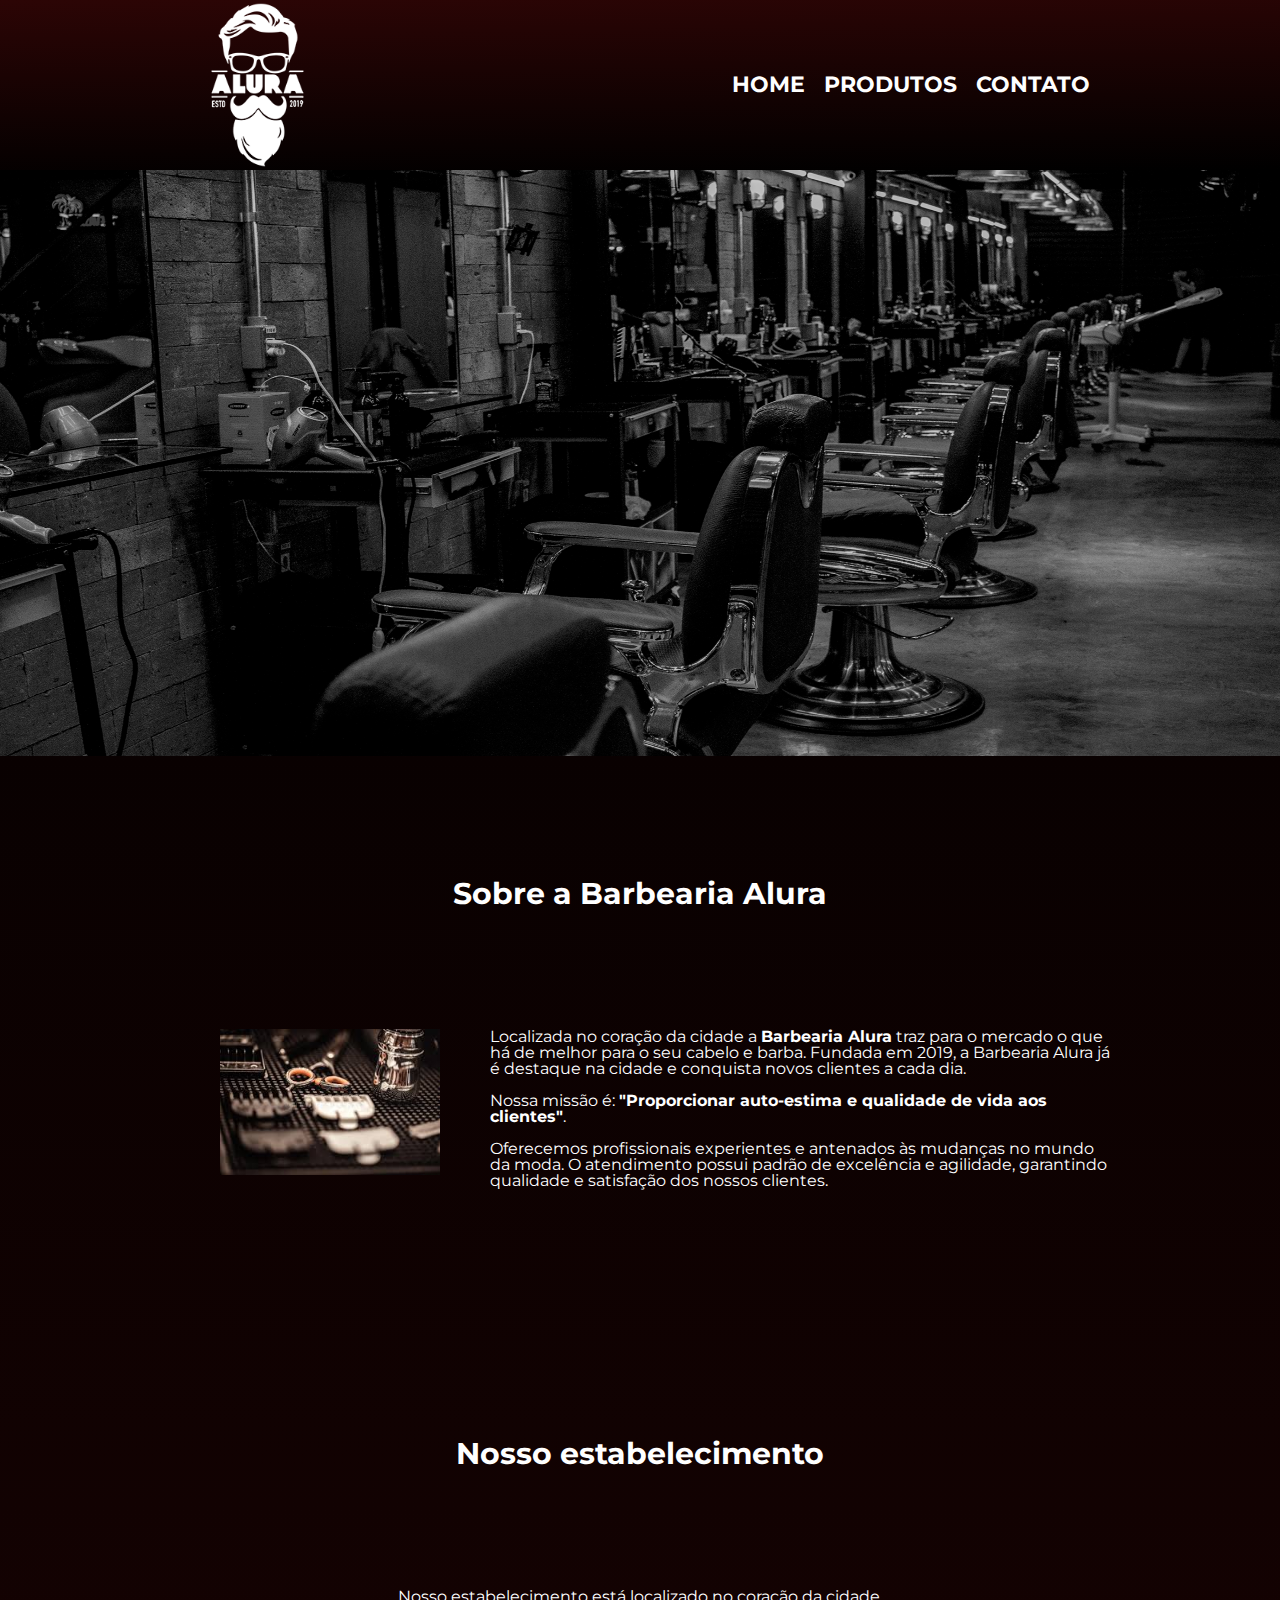
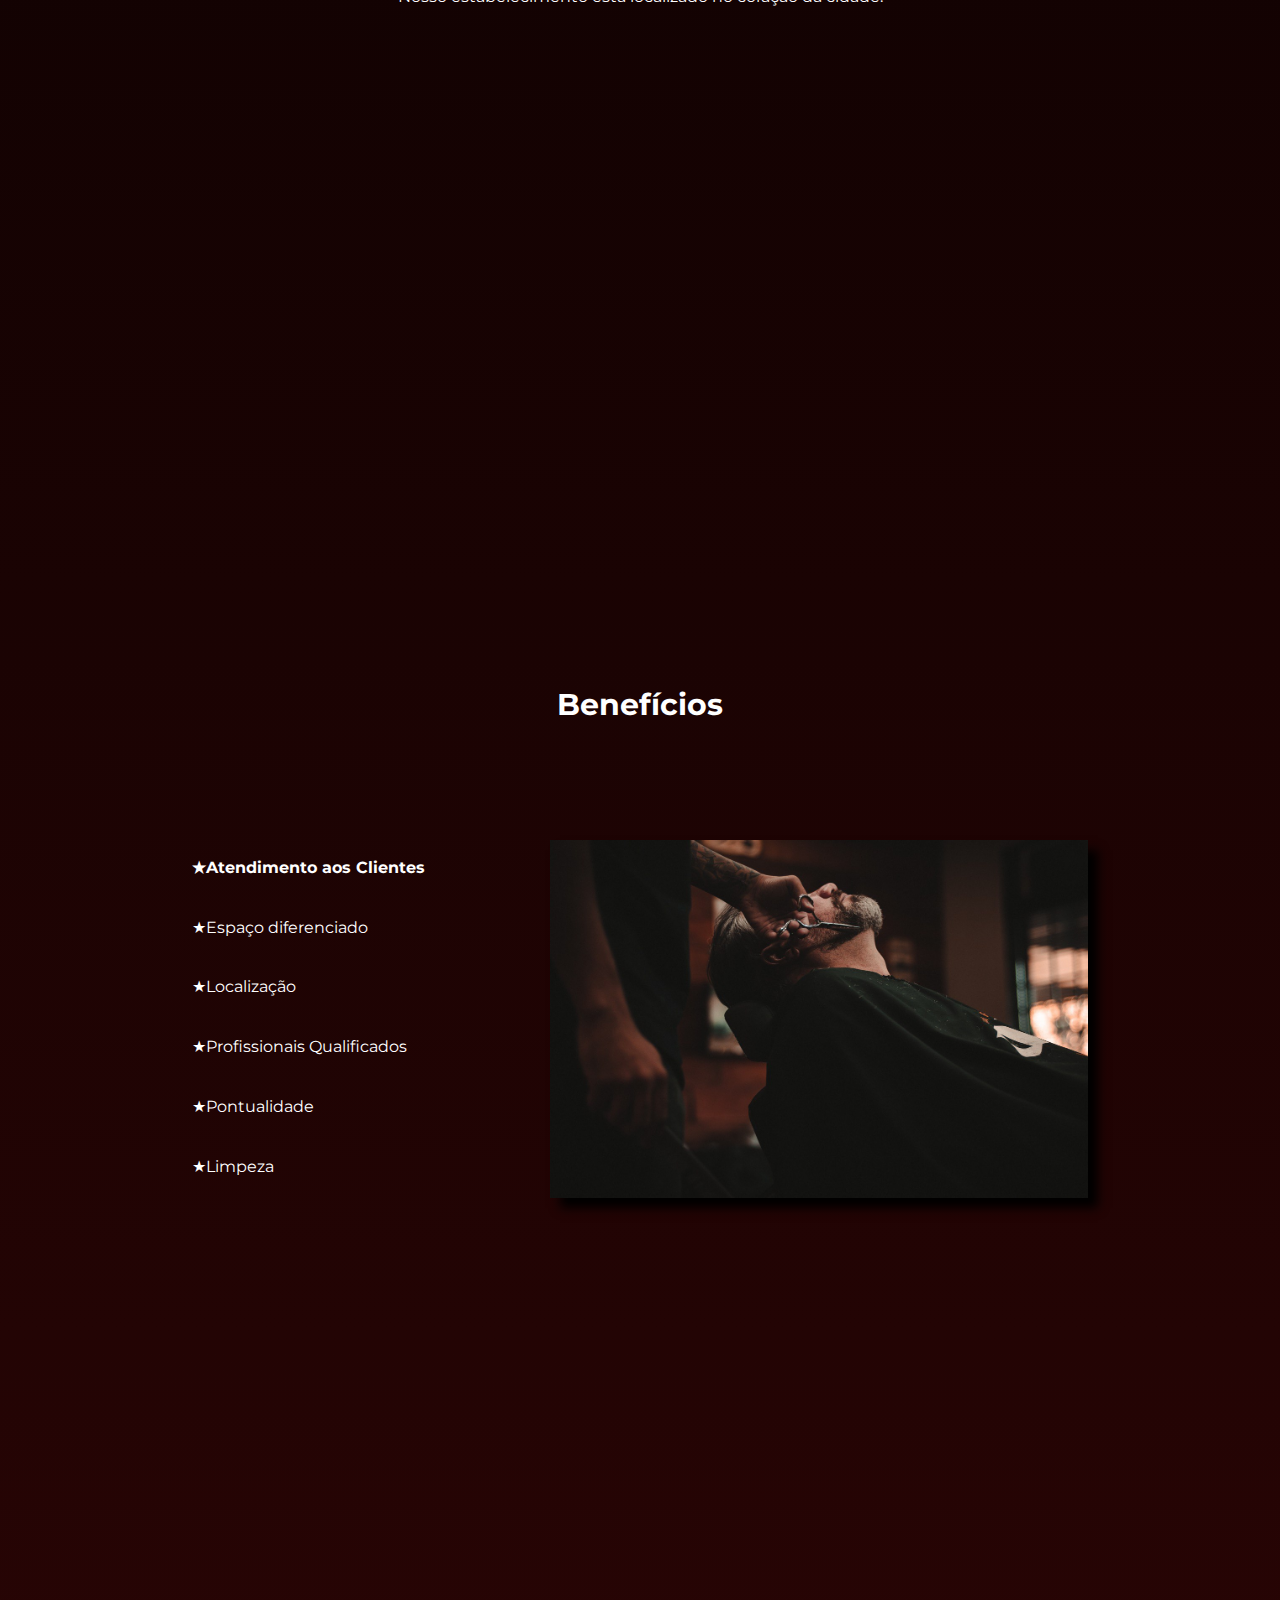
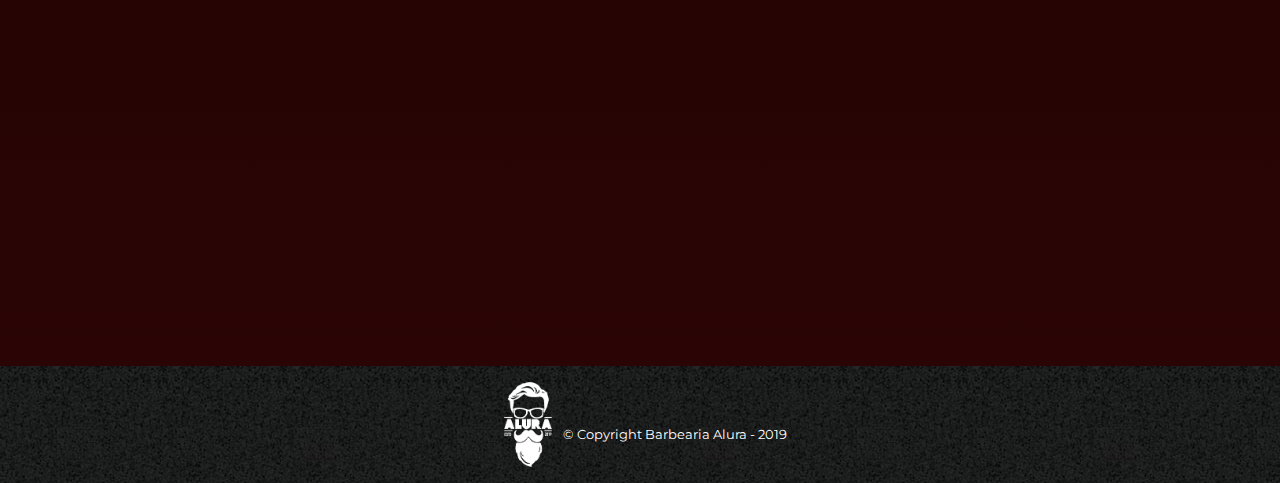
<file: index.html>
<!DOCTYPE html>
<html lang="pt-br">
	<head>
		<meta charset="UTF-8">
		<meta name="viewport" content="width=device-width">
		<title>Barbearia Alura.github.io</title>

		<link rel="stylesheet" href="reset.css">
		<link rel="stylesheet" href="style.css">
		<style>@import url('https://fonts.googleapis.com/css2?family=Montserrat:wght@500&display=swap');</style>

	<body>
		<header>
			<div class="caixa">
				<img src="logo-branco.png">
				<nav>
					<ul>
						<li><a href="index.html">Home</a></li>
						<li><a href="produtos.html">Produtos</a></li>
						<li><a href="contato.html">Contato</a></li>
					</ul>
				</nav>
			</div>
		</header>
			<img class="banner" src="BARBEARIA-ARACAJU-BARBEIRO-MESTRE.png">
			<main>				
				<section class="principal">
					<h2 class="titulo-principal">Sobre a Barbearia Alura</h2>	
			 		<img class="utensilios" src="images-1.jpg" alt="Utensilios de Barbeiro.">

					<p>Localizada no coração da cidade a <strong>Barbearia Alura</strong> traz para o mercado o que há de melhor para o seu cabelo e barba. Fundada em 2019, a Barbearia Alura já é destaque na cidade e conquista novos clientes a cada dia.</p>

					<p id="missao"><em>Nossa missão é: <strong>"Proporcionar auto-estima e qualidade de vida aos clientes"</strong>.</em></p>

					<p>Oferecemos profissionais experientes e antenados às mudanças no mundo da moda. O atendimento possui padrão de excelência e agilidade, garantindo qualidade e satisfação dos nossos clientes.</p>
				</section>
				<section class="mapa">
					<h3 class="titulo-principal">Nosso estabelecimento</h3>
					<p>Nosso estabelecimento está localizado no coração da cidade.</p>
						<div class="mapa-conteudo">
							<iframe src="https://www.google.com/maps/embed?pb=!1m18!1m12!1m3!1d3652.943384937687!2d-46.41920192628784!3d-23.713715720101114!2m3!1f0!2f0!3f0!3m2!1i1024!2i768!4f13.1!3m3!1m2!1s0x94ce6ceea49676ff%3A0xb53cad77fd1eb705!2sRibeir%C3%A3o%20Pires!5e0!3m2!1spt-BR!2sbr!4v1686275717918!5m2!1spt-BR!2sbr" width="100%" height="400" style="border:0;" allowfullscreen="" loading="lazy" referrerpolicy="no-referrer-when-downgrade"></iframe>
						</div>						
				</section>
				<section class="beneficios">
					<h3 class="titulo-principal">Benefícios</h3>
					<div class="conteudo-beneficios">
						<ul class="lista-beneficios">
							<li class="itens">Atendimento aos Clientes</li>
							<li class="itens">Espaço diferenciado</li>
							<li class="itens">Localização</li>
							<li class="itens">Profissionais Qualificados</li>
							<li class="itens">Pontualidade</li>
							<li class="itens">Limpeza</li>
						</ul><img src="beneficios.jpg" class="imagem-beneficios">
					</div> 
					<div class="video">
						<iframe width="100%" height="315" src="https://www.youtube.com/embed/wcVVXUV0YUY" frameborder="0" allow="accelerometer; autoplay; encrypted-media; gyroscope; picture-in-picture" allowfullscreen></iframe>
					</div>
				</section>
			</main>
		<footer>
			<img src="logo-branco.png">
			<p class="copyright">&copy; Copyright Barbearia Alura - 2019</p>
		</footer>
	</body>
</html>
</file>
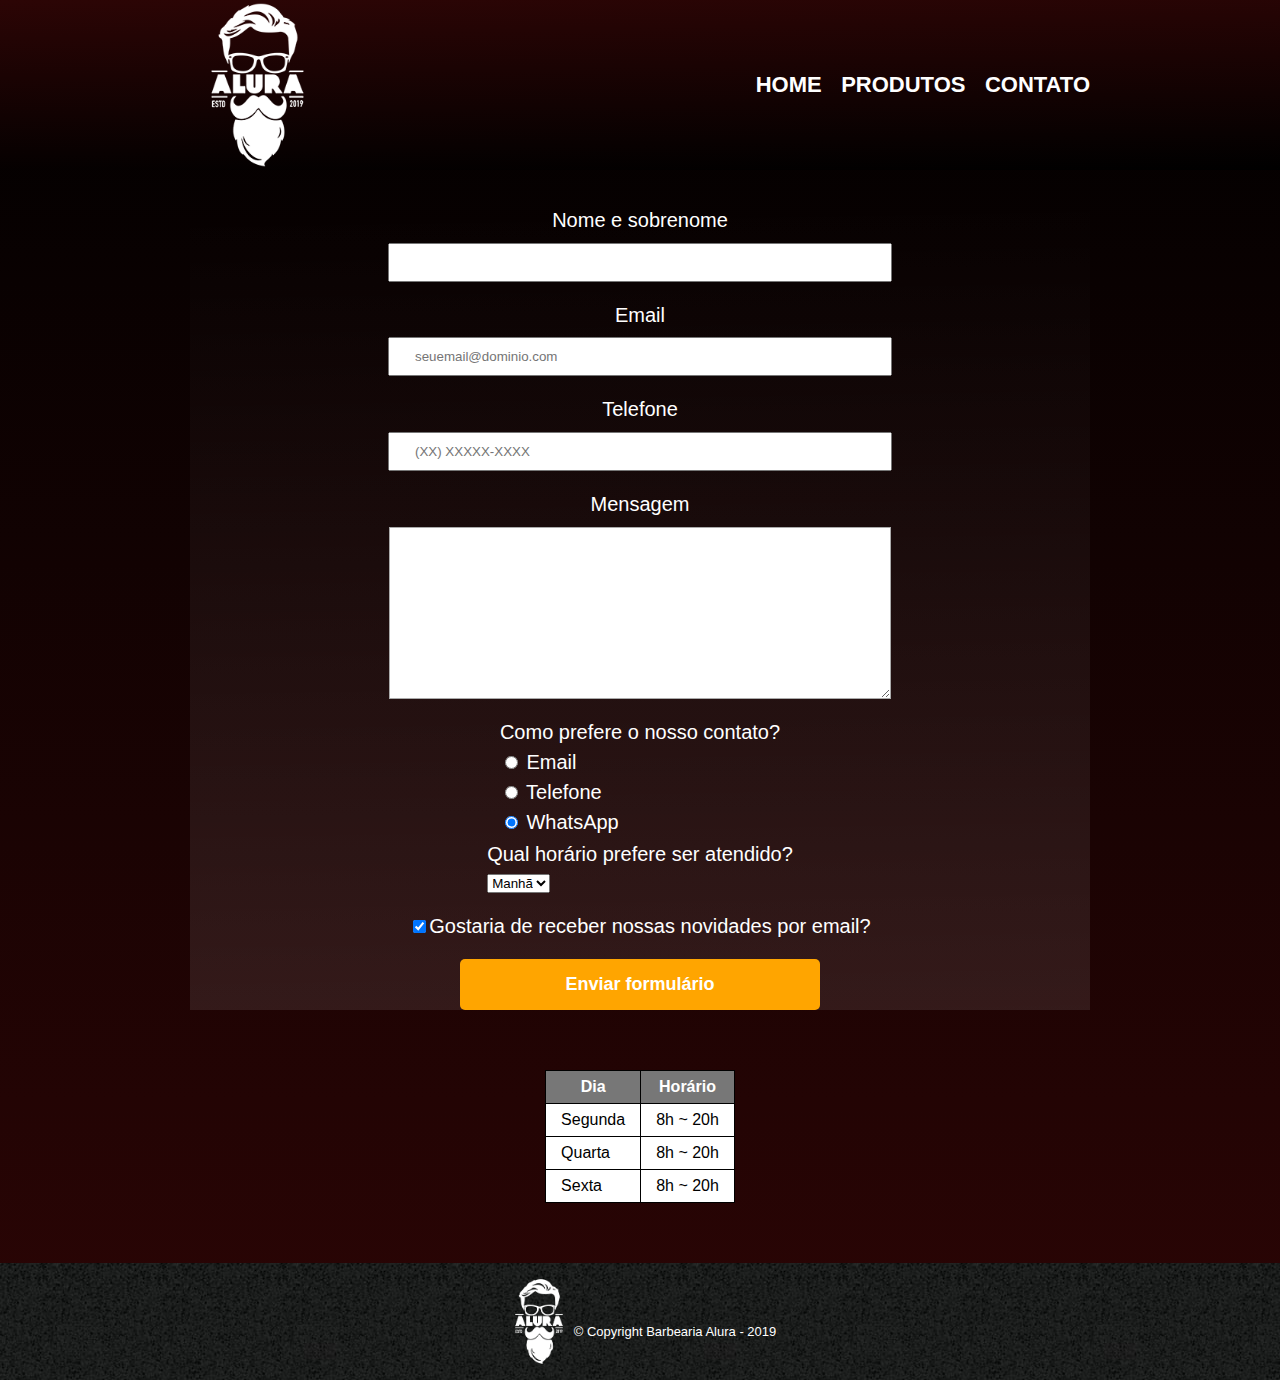
<file: contato.html>
<!DOCTYPE html>
<html>
	<head>
		<meta charset="UTF-8">
		<title>Contato - Barbearia Alura</title>

		<link rel="stylesheet" href="reset.css">
		<link rel="stylesheet" href="style.css">
	</head>
	<body>
		<header>
			<div class="caixa">
				<img src="logo-branco.png" alt="logo da Barbearia Alura">

				<nav>
					<ul>
						<li><a href="index.html">Home</a></li>
						<li><a href="produtos.html">Produtos</a></li>
						<li><a href="contato.html">Contato</a></li>
					</ul>
				</nav>
			</div>
		</header>
		
			<main>
			<form>
				<label for="nomesobrenome">Nome e sobrenome</label>
				<input type="text" id="nomesobrenome" class="input-padrao" required>

				<label for="email">Email</label>
				<input type="email" id="email" class="input-padrao" required placeholder="seuemail@dominio.com">

				<label for="telefone">Telefone</label>
				<input type="tel" id="telefone" class="input-padrao" required placeholder="(XX) XXXXX-XXXX">

				<label for="mensagem">Mensagem</label>
				<textarea cols="70" rows="10" id="mensagem" class="input-padrao" required></textarea>

				<fieldset>
					<legend>Como prefere o nosso contato?</legend>
					<label for="radio-email"><input type="radio" name="contato" value="email" id="radio-email"> Email</label>
					
					<label for="radio-telefone"><input type="radio" name="contato" value="telefone" id="radio-telefone"> Telefone</label>
					
					<label for="radio-whatsapp"><input type="radio" name="contato" value="whatsapp" id="radio-whatsapp" checked> WhatsApp</label>
				</fieldset>

				<fieldset>
					<legend>Qual horário prefere ser atendido?</legend>
					<select>
						<option>Manhã</option>
						<option>Tarde</option>
						<option>Noite</option>
					</select>
				</fieldset>

				<label class="checkbox"><input type="checkbox" checked>Gostaria de receber nossas novidades por email?</label>

				<input type="submit" value="Enviar formulário" class="enviar">
			</form>

			<table>
				<thead>
					<tr>
						<th>Dia</th>
						<th>Horário</th>
					</tr>
				</thead>
				<tbody>
					<tr>
						<td>Segunda</td>
						<td>8h ~ 20h</td>
					</tr>
					<tr>
						<td>Quarta</td>
						<td>8h ~ 20h</td>
					</tr>
					<tr>
						<td>Sexta</td>
						<td>8h ~ 20h</td>
					</tr>
				</tbody>
			</table>
		</main>

		<footer>
			<img src="logo-branco.png"  alt="logo da Barbearia Alura">
			<p class="copyright">&copy; Copyright Barbearia Alura - 2019</p>
		</footer>
	</body>

</html>
</file>
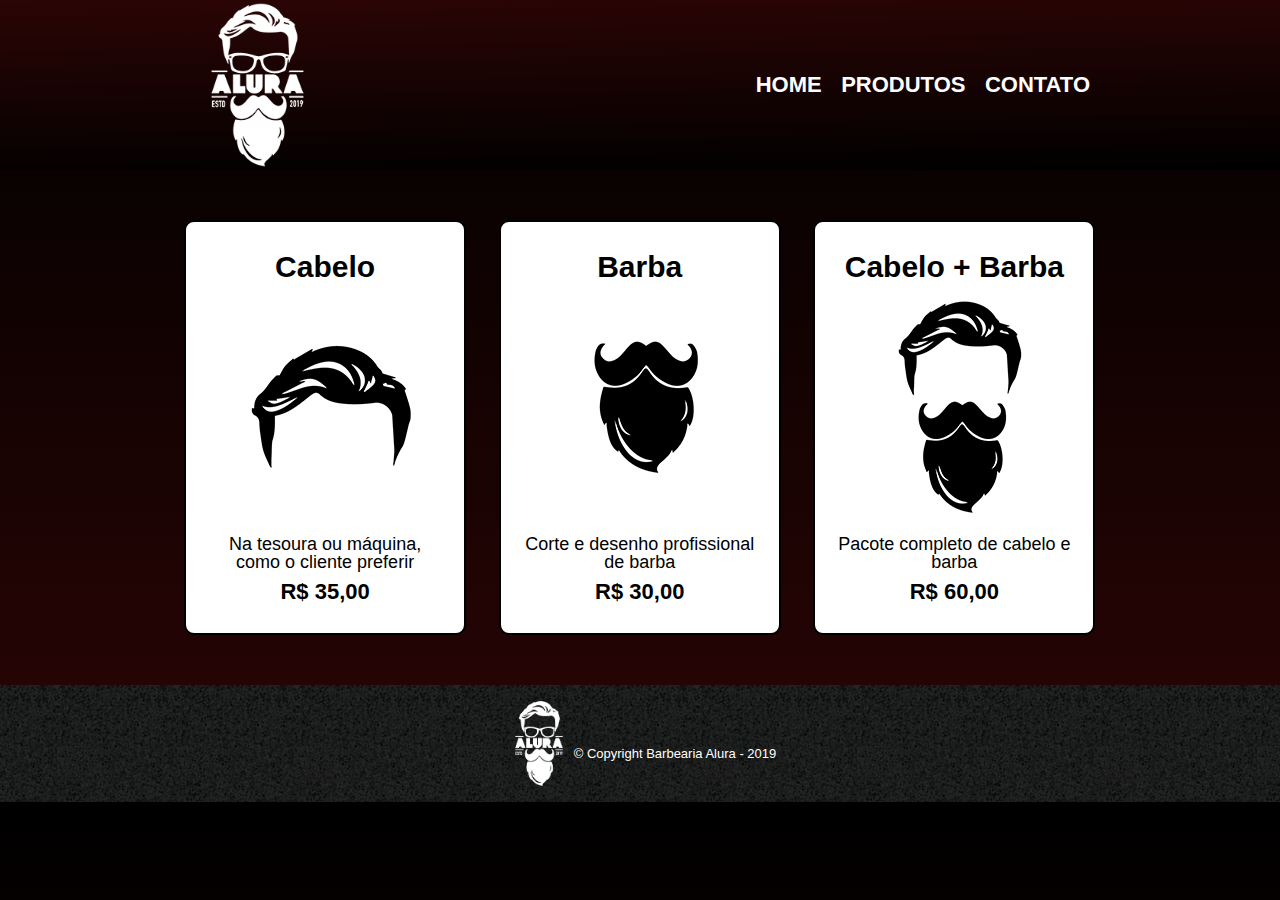
<file: produtos.html>
<!DOCTYPE html>
<html>
	<head>
		<meta charset="UTF-8">
		<title>Produtos - Barbearia Alura</title>

		<link rel="stylesheet" href="reset.css">
		<link rel="stylesheet" href="style.css">
	</head>
	<body>
		<header>
			<div class="caixa">
				<img src="logo-branco.png">

				<nav>
					<ul>
						<li><a href="index.html">Home</a></li>
						<li><a href="produtos.html">Produtos</a></li>
						<li><a href="contato.html">Contato</a></li>
					</ul>
				</nav>
			</div>
		</header>

		<main>
			<ul class="produtos">
				<li>
					<h2>Cabelo</h2>
					<img src="cabelo.jpg">
					<p class="produto-descricao">Na tesoura ou máquina, como o cliente preferir</p>
					<p class="produto-preco">R$ 35,00</p>
				</li>
				<li>
					<h2>Barba</h2>
					<img src="barba.jpg">
					<p class="produto-descricao">Corte e desenho profissional de barba</p>
					<p class="produto-preco">R$ 30,00</p>
				</li>
				<li>
					<h2>Cabelo + Barba</h2>
					<img src="cabelo+barba.jpg">
					<p class="produto-descricao">Pacote completo de cabelo e barba</p>
					<p class="produto-preco">R$ 60,00</p>
				</li>
			</ul>
		</main>

		<footer>
			<img src="logo-branco.png">
			<p class="copyright">&copy; Copyright Barbearia Alura - 2019</p>
		</footer>
	</body>
</html>
</file>
<file: style.css>
body {
	font-family: 'Montserrat', sans-serif;
	background: linear-gradient(180deg, black, #2c0505);
}

header {
	background: linear-gradient(359deg, black, #2c0505);
	padding: 20px 0;
}


.caixa {
	height: 130px;
    width: 900px;
    max-width: 100%;
    margin: 0 auto;
    display: flex;
    flex-direction: row;
    align-items: center;
    justify-content: space-between;
}

.caixa>img{
	width: 15%;
}



nav li {
	display: inline;
	margin: 0 0 0 15px;
}

nav a {
	text-transform: uppercase;
	color: #ffffff;
	font-weight: bold;
	font-size: 22px;
	text-decoration: none;
}

nav a:hover {
	color: #C78C19;
	text-decoration: underline;
}

.produtos {
	width: 940px;
	margin: 0 auto;
	padding: 50px 0;
}

.produtos li {
	display: inline-block;
	text-align: center;
	width: 30%;
	vertical-align: top;
	margin: 0 1.5%;
	padding: 30px 20px;
	box-sizing: border-box;
	border: 2px solid #000000;
	border-radius: 10px;
	background-color: #FFFFFF;
}

.produtos li:hover {
	border-color: #C78C19;
}

.produtos li:active {
	border-color: #088C19;	
}

.produtos li:hover h2 {
	font-size: 34px;
}

.produtos h2 {
	font-size: 30px;
	font-weight: bold;
}

.produto-descricao {
	font-size: 18px;
}

.produto-preco {
	font-size: 22px;
	font-weight: bold;
	margin-top: 10px;
}

footer {
	width: 100%;
    text-align: center;
    display: flex;
    background: url(bg.jpg);
    /* padding: 40px 0; */
    flex-direction: row;
    justify-content: center;
    align-items: center;
    height: 117px;
}

footer>img{
	width: 70px;
}

.copyright {
	color: #FFFFFF;
	font-size: 13px;
	margin: 20px 0 0;
}

/* Página de contato */
.contato {
	width: 940px;
	margin: 40px auto;
}

.contato label, .input-group legend {
	display: block;
	margin: 0 0 5px;
	font-size: 20px;
}

.campo-padrao, textarea {
	display: block;
	margin: 0 0 30px;
	padding: 10px 20px;
	width: 50%;
	border: 1px solid #aaa;
}

.input-group {
	margin: 0 0 20px;
}

.newsletter {
	margin: 0 0 20px;
}

.botao {
	margin: 20px 0 0;
	width: 30%;
	padding: 10px 20px;
	font-size: 24px;
	display: inline-block;
	background: orange;
	color: white;
	border: none;
	border-radius: 5px;
	transition: 1s;
}

.botao:hover {
	cursor: pointer;
	transform: scale(1.2);	
}

.funcionamento {
	width: 940px;
	margin: 0 auto 40px;
}

table {
	margin: 10px 0 0;
}

th  {
	background: #777777;
	color: #FFFFFF;
}


td, th {
	border: 1px solid #000000;
	padding: 5px 20px;
}



form {
	width: 900px;
    height: 800px;
    display: flex;
    margin: 40px auto;
    background: linear-gradient(359deg, #ffffff17, transparent);
    flex-direction: column;
    align-items: center;
    justify-content: space-between;
}

form label, form p , legend {
	display:block;
	font-size: 20px;
	margin: 0 0 10px;
	color: white;
}

.input-padrao {
	display: block;
	margin: 0 0 20px;
	padding: 10px 25px;
	width: 50%;
}

.checkbox {
	margin: 20px 0;
}
.enviar {
	width:40%;
	padding: 15px 0;
	background: orange;
	color: white;
	font-weight: bold;
	font-size: 18px;
	border: none;
	border-radius: 5px;
	transition: 1s all;
	cursor: pointer;
}

.enviar:hover {
	background: darkred;
	transform: scale(1.2);
}

table {
	margin: 60px auto;
    background-color: white;
}

thead {
	background: #555555;
	color: white;
	font-weight: bold;
}

td, th {
	border: 1px solid #000000;
	padding: 8px 15px;
}

/*css da paginal inicial */ 
.banner {
	max-width: 100%;
    width: 1400px;
    height: 586px;
}

.titulo-principal {
	font-size: 30px;
	text-align: center;
	font-size: 2,4em;
	margin: 4em;
	clear: left;
	font-weight: bold;
	color: #ffffff;
}


.principal {
	width: 940px;
	max-width: 100%;
	margin: 120px auto;
}

.principal p {
	margin: 0 0 1em;
	color: #FFFFFF;
}

.principal strong {
	font-weight: bold;
}

.principal em {
	font-size: italic;
}

.utensilios {
	width: 220px;
    max-width: 100%;
    float: left;
    margin: 0px 50px;
}

.mapa {
	margin: 250px auto;
}

.mapa-conteudo {
	width: 940px;
	margin: 0 auto;
	max-width: 100%;
}

.mapa p {
	margin: 0 0 2em;
	text-align: center;
	color: white;
}

.beneficios {
	margin: 250px auto;
	
}

.conteudo-beneficios {
	max-width: 70%;
    margin: 100px auto;
    display: flex;
}

.lista-beneficios {
	width: 40%;
    display: inline-grid;
    vertical-align: top;
    color: white;
}

.itens {
	line-height: 3.5;
}

.itens:before {
	content: "★";
}

.itens:first-child {
	font-weight: bold;
}

.imagem-beneficios {
	width: 60%;
	opacity: 1;
	transition: 400ms;
	box-shadow: 10px 10px 10px #000000;
}

.imagem-beneficios:hover { 
	opacity: 0.3;
}

.video {
	width: 600px;
	margin: 200px auto;
	max-width: 100%;

} 


@media screen and ( max-width: 480px) {
	.caixa, .principal, .conteudo-beneficios, .mapa-conteudo, .video  {
		width: auto;
	}

	h1 {
		text-align: center;
	}

	nav {
		position: static;
	}

	.lista-beneficios, .imagem-beneficios {
		width: 100%;
	}
 
}
</file>
